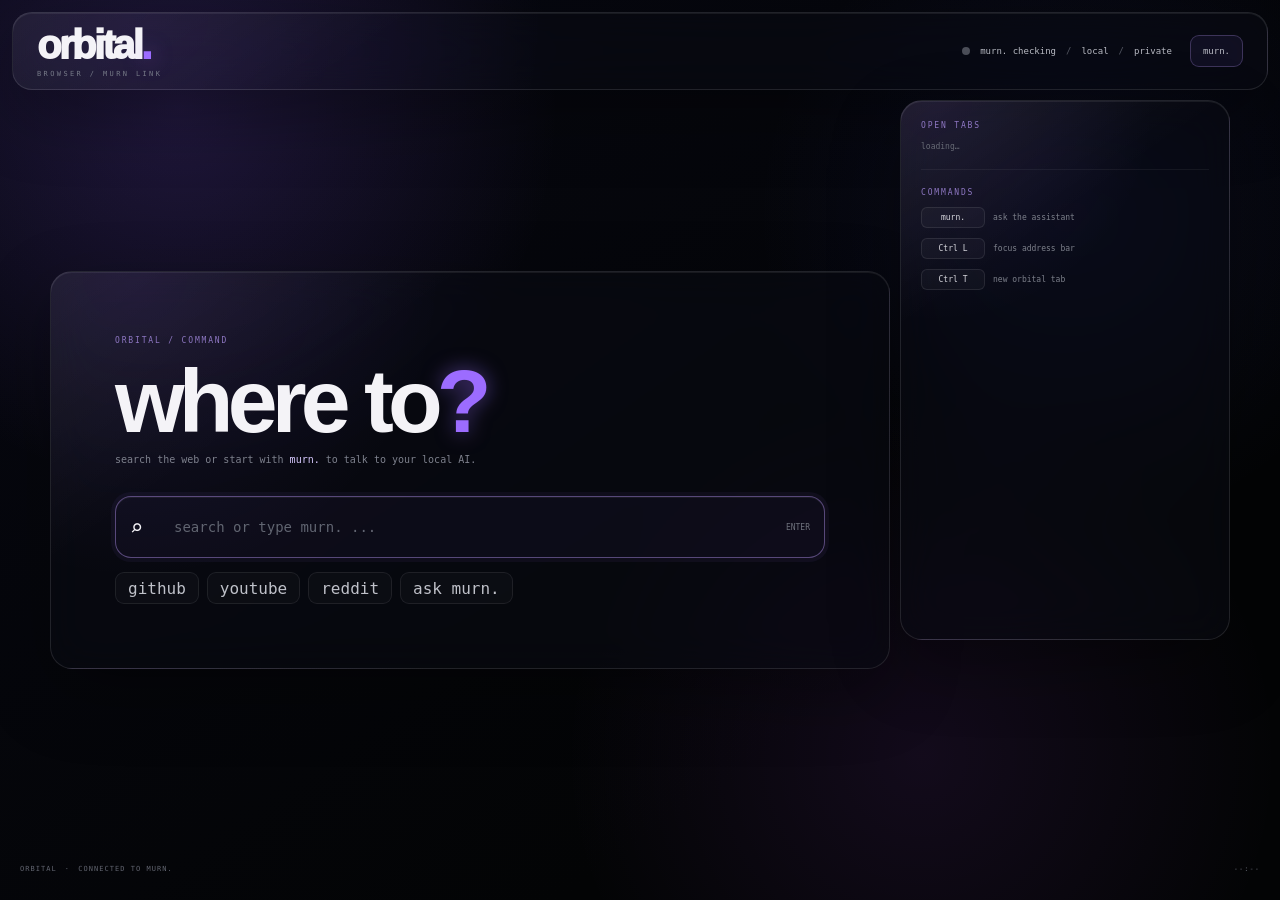
<file: orbital-extension/newtab.html>
<!doctype html>
<html lang="pt-BR">
<head>
  <meta charset="utf-8" />
  <meta name="viewport" content="width=device-width, initial-scale=1" />
  <title>Orbital</title>
  <link rel="stylesheet" href="newtab.css" />
</head>
<body>
  <div class="orbital-shell">
    <header class="topbar glass">
      <div class="brand-block">
        <div class="brand">orbital<span>.</span></div>
        <div class="sub">BROWSER / MURN LINK</div>
      </div>
      <div class="status-row">
        <span class="status-dot" id="murn-dot"></span>
        <span id="murn-status">murn. checking</span>
        <span class="slash">/</span>
        <span>local</span>
        <span class="slash">/</span>
        <span>private</span>
        <button id="open-murn" class="top-button">murn.</button>
      </div>
    </header>

    <main class="hero">
      <section class="hero-card glass">
        <div class="eyebrow">ORBITAL / COMMAND</div>
        <h1>where to<span>?</span></h1>
        <p>search the web or start with <code>murn.</code> to talk to your local AI.</p>

        <form id="search-form" class="search-box">
          <span class="search-icon">⌕</span>
          <input id="search-input" autocomplete="off" autofocus placeholder="search or type murn. ..." />
          <span class="shortcut">ENTER</span>
        </form>

        <div class="quick-actions">
          <button data-url="https://github.com">github</button>
          <button data-url="https://www.youtube.com">youtube</button>
          <button data-url="https://www.reddit.com">reddit</button>
          <button id="ask-murn">ask murn.</button>
        </div>
      </section>

      <aside class="side-card glass">
        <div class="card-label">OPEN TABS</div>
        <div id="tabs" class="tabs-list"><span class="muted">loading…</span></div>
        <div class="divider"></div>
        <div class="card-label">COMMANDS</div>
        <div class="command-list">
          <div><kbd>murn.</kbd><span>ask the assistant</span></div>
          <div><kbd>Ctrl L</kbd><span>focus address bar</span></div>
          <div><kbd>Ctrl T</kbd><span>new orbital tab</span></div>
        </div>
      </aside>
    </main>

    <footer>
      <span>ORBITAL</span>
      <span>·</span>
      <span>CONNECTED TO MURN.</span>
      <span class="grow"></span>
      <span id="clock">--:--</span>
    </footer>
  </div>

  <script src="newtab.js" defer></script>
</body>
</html>
</file>
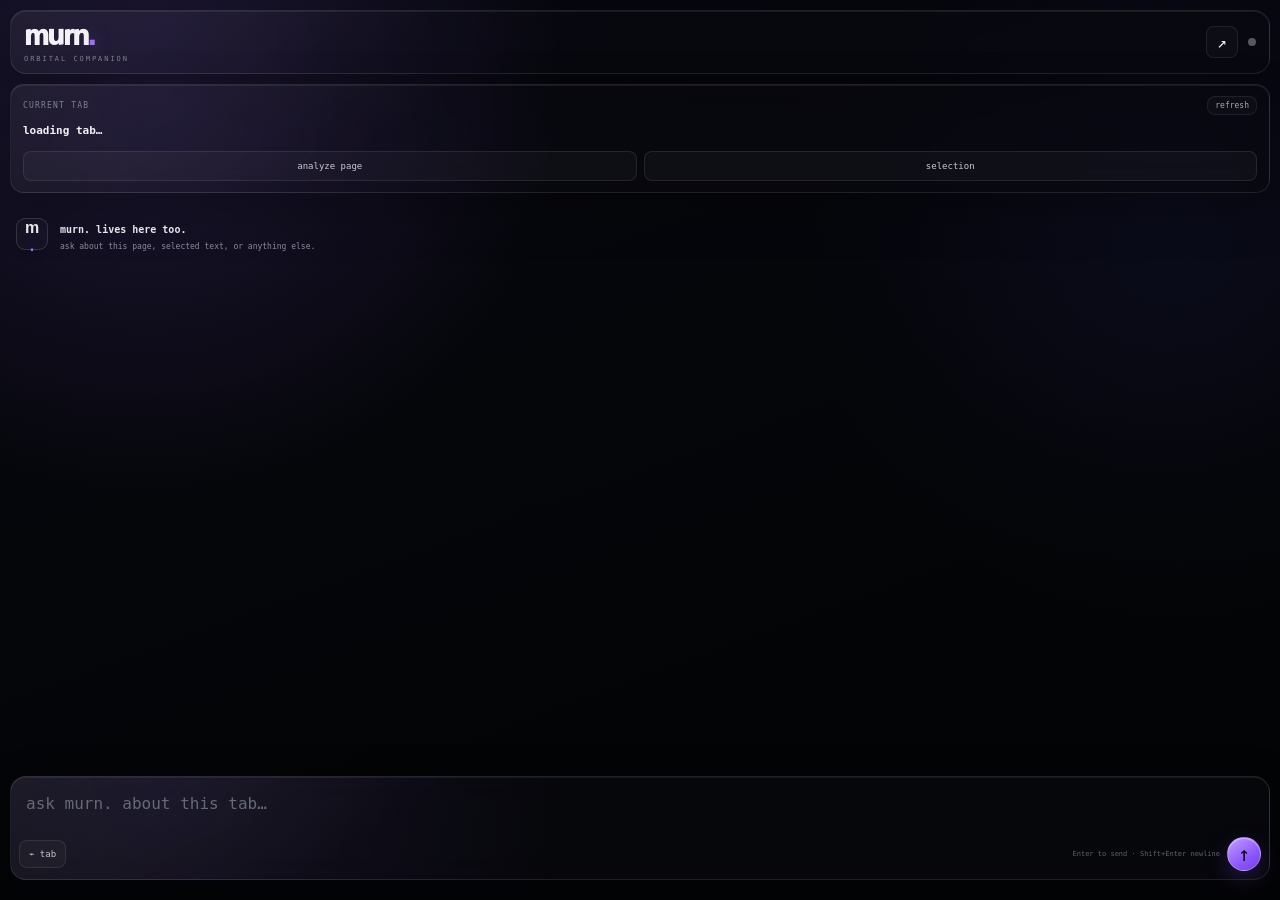
<file: orbital-extension/panel.html>
<!doctype html>
<html lang="pt-BR">
<head>
  <meta charset="utf-8" />
  <meta name="viewport" content="width=device-width, initial-scale=1" />
  <title>murn.</title>
  <link rel="stylesheet" href="panel.css" />
</head>
<body>
  <div class="shell">
    <header class="topbar glass">
      <div>
        <div class="brand">murn<span>.</span></div>
        <div class="sub">ORBITAL COMPANION</div>
      </div>
      <div class="top-actions">
        <button id="open-murn" class="icon-btn" title="open murn. desktop">↗</button>
        <div id="status-dot" class="status-dot offline" title="murn. backend"></div>
      </div>
    </header>

    <section class="context-card glass">
      <div class="context-head">
        <span>CURRENT TAB</span>
        <button id="refresh-context" class="mini-btn">refresh</button>
      </div>
      <div id="tab-title" class="tab-title">loading tab…</div>
      <div id="tab-url" class="tab-url"></div>
      <div class="context-actions">
        <button id="analyze-page">analyze page</button>
        <button id="ask-selection">selection</button>
      </div>
    </section>

    <main id="messages" class="messages">
      <div class="welcome">
        <div class="avatar">m<span>.</span></div>
        <div>
          <strong>murn. lives here too.</strong>
          <p>ask about this page, selected text, or anything else.</p>
        </div>
      </div>
    </main>

    <div id="activity" class="activity" hidden></div>

    <form id="composer" class="composer glass">
      <textarea id="input" rows="1" placeholder="ask murn. about this tab…"></textarea>
      <div class="composer-row">
        <button type="button" id="attach-page" class="context-toggle" title="include current page context">⌁ tab</button>
        <span class="hint">Enter to send · Shift+Enter newline</span>
        <button type="submit" id="send" class="send">↑</button>
      </div>
    </form>
  </div>

  <script src="panel.js" defer></script>
</body>
</html>
</file>
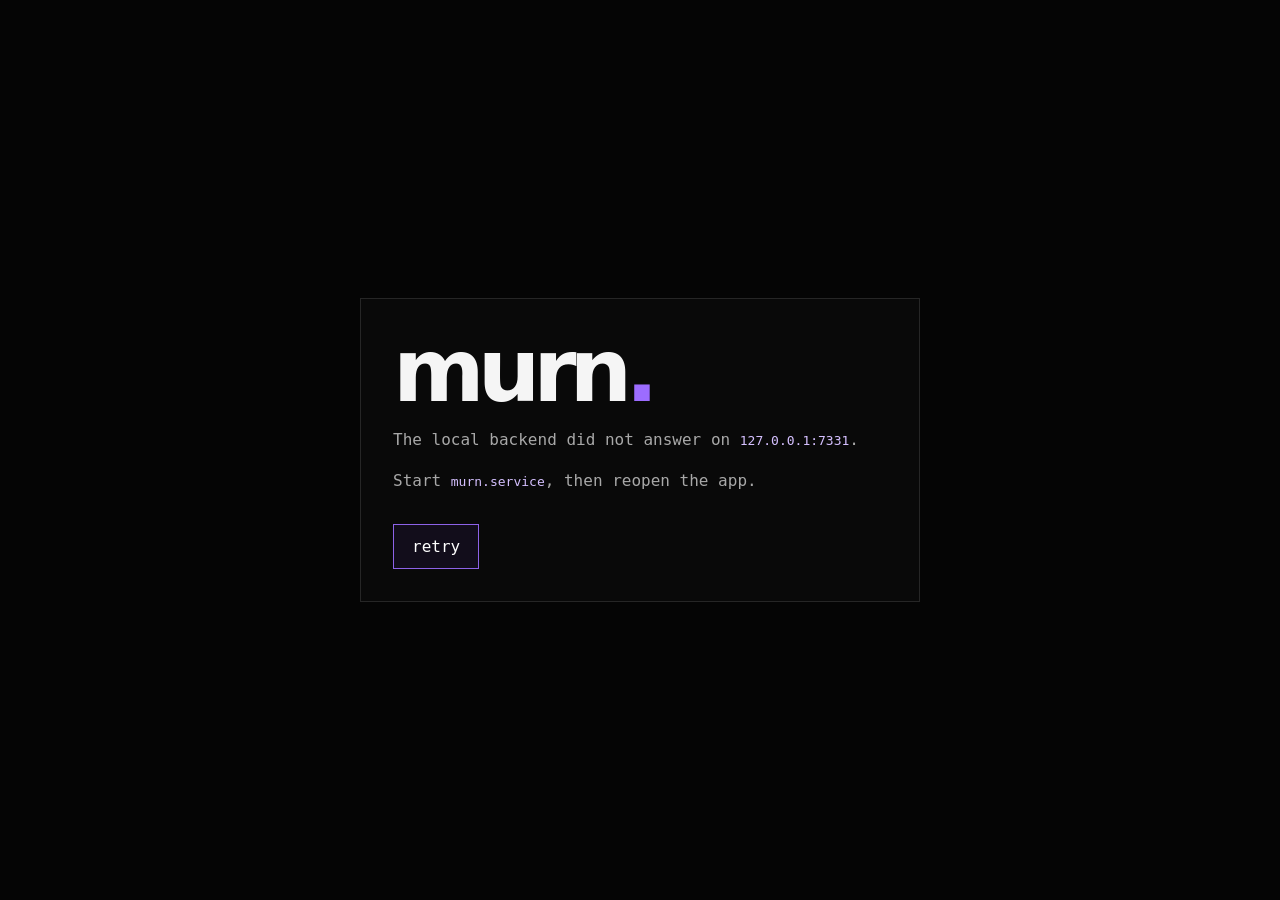
<file: desktop-app/web/offline.html>
<!doctype html>
<html lang="en">
<head>
  <meta charset="utf-8" />
  <meta name="viewport" content="width=device-width, initial-scale=1" />
  <title>murn.</title>
  <style>
    :root { color-scheme: dark; font-family: ui-monospace, SFMono-Regular, Menlo, Monaco, Consolas, monospace; }
    * { box-sizing: border-box; }
    body { margin: 0; min-height: 100vh; display: grid; place-items: center; background: #050505; color: #f5f5f5; }
    main { width: min(560px, calc(100vw - 48px)); padding: 32px; border: 1px solid #262626; background: #090909; }
    h1 { margin: 0 0 8px; font: 800 clamp(48px, 8vw, 88px)/.9 system-ui, sans-serif; letter-spacing: -.08em; }
    h1 span { color: #9c6cff; }
    p { color: #a8a8a8; line-height: 1.6; }
    code { color: #d5c0ff; }
    button { margin-top: 14px; padding: 12px 18px; border: 1px solid #8d62e8; background: #120d1b; color: white; font: inherit; cursor: pointer; }
    button:hover { background: #1a1128; }
  </style>
</head>
<body>
  <main>
    <h1>murn<span>.</span></h1>
    <p>The local backend did not answer on <code>127.0.0.1:7331</code>.</p>
    <p>Start <code>murn.service</code>, then reopen the app.</p>
    <button onclick="location.reload()">retry</button>
  </main>
</body>
</html>
</file>
<file: orbital-extension/newtab.css>
:root {
  color-scheme: dark;
  --bg: #040509;
  --glass: rgba(10,11,18,.58);
  --line: rgba(255,255,255,.11);
  --text: #f4f3f7;
  --muted: #7e818d;
  --accent: #9c6cff;
  --accent-2: #cbb2ff;
  --mono: "JetBrains Mono", "Cascadia Code", "SFMono-Regular", monospace;
  --display: Inter, "Helvetica Neue", Arial, sans-serif;
}

* { box-sizing: border-box; }
html, body { margin: 0; width: 100%; min-height: 100%; }
body {
  color: var(--text);
  font-family: var(--mono);
  background:
    radial-gradient(circle at 14% 12%, rgba(144,92,255,.18), transparent 28%),
    radial-gradient(circle at 84% 24%, rgba(83,91,255,.09), transparent 25%),
    radial-gradient(circle at 72% 84%, rgba(179,79,255,.09), transparent 30%),
    linear-gradient(145deg, #070812, #030405 72%);
  overflow: hidden;
}

body::before {
  content: "";
  position: fixed;
  inset: 0;
  pointer-events: none;
  opacity: .11;
  background-image:
    linear-gradient(rgba(255,255,255,.018) 1px, transparent 1px),
    linear-gradient(90deg, rgba(255,255,255,.012) 1px, transparent 1px);
  background-size: 34px 34px;
}

button, input { font: inherit; }
button { color: inherit; }

.orbital-shell {
  min-height: 100vh;
  padding: 12px;
  display: grid;
  grid-template-rows: 78px minmax(0,1fr) 38px;
  gap: 10px;
}

.glass {
  border: 1px solid var(--line);
  background:
    linear-gradient(145deg, rgba(255,255,255,.05), transparent 30%),
    radial-gradient(circle at 10% 0%, rgba(156,108,255,.10), transparent 36%),
    var(--glass);
  -webkit-backdrop-filter: blur(20px) saturate(140%);
  backdrop-filter: blur(20px) saturate(140%);
  box-shadow: inset 0 1px 0 rgba(255,255,255,.07), 0 24px 70px rgba(0,0,0,.30);
}

.topbar {
  border-radius: 20px;
  display: flex;
  align-items: center;
  padding: 0 24px;
}

.brand { font-family: var(--display); font-weight: 950; font-size: 40px; letter-spacing: -.065em; line-height: 1; }
.brand span, h1 span { color: var(--accent); text-shadow: 0 0 20px rgba(156,108,255,.52); }
.sub { margin-top: 5px; font-size: 7px; color: #777b88; letter-spacing: .34em; }
.status-row { margin-left: auto; display: flex; align-items: center; gap: 10px; font-size: 9px; color: #b9bbc4; }
.status-dot { width: 8px; height: 8px; border-radius: 50%; background: #4b4e58; }
.status-dot.online { background: var(--accent); box-shadow: 0 0 14px rgba(156,108,255,.8); }
.slash { color: #555864; }
.top-button {
  margin-left: 8px;
  height: 32px;
  padding: 0 12px;
  border: 1px solid rgba(188,154,255,.26);
  border-radius: 9px;
  background: rgba(156,108,255,.07);
  cursor: pointer;
}
.top-button:hover { background: rgba(156,108,255,.13); border-color: rgba(205,179,255,.44); }

.hero {
  min-height: 0;
  display: grid;
  grid-template-columns: minmax(0,1fr) 330px;
  gap: 10px;
  align-items: center;
  width: min(1180px, 100%);
  margin: 0 auto;
}

.hero-card, .side-card { border-radius: 22px; }
.hero-card { padding: clamp(32px, 5vw, 72px); }
.eyebrow, .card-label { color: #8f78c4; font-size: 8px; letter-spacing: .23em; }
h1 { margin: 14px 0 9px; font-family: var(--display); font-size: clamp(48px, 7vw, 94px); letter-spacing: -.065em; line-height: .94; }
.hero-card p { margin: 0 0 28px; color: var(--muted); font-size: 10px; line-height: 1.6; }
.hero-card code { color: #d8caff; }

.search-box {
  height: 62px;
  border: 1px solid rgba(255,255,255,.13);
  border-radius: 16px;
  background: rgba(255,255,255,.035);
  display: grid;
  grid-template-columns: 34px minmax(0,1fr) auto;
  gap: 8px;
  align-items: center;
  padding: 0 14px;
  transition: 160ms ease;
}
.search-box:focus-within {
  border-color: rgba(190,155,255,.42);
  box-shadow: 0 0 0 4px rgba(156,108,255,.055), inset 0 1px 0 rgba(255,255,255,.06);
  background: rgba(156,108,255,.045);
}
.search-icon { font-size: 22px; }
.search-box input { width: 100%; border: 0; outline: 0; background: transparent; color: #f3f3f6; font-size: 14px; }
.search-box input::placeholder { color: #616571; }
.shortcut { font-size: 8px; color: #6f727d; }

.quick-actions { display: flex; flex-wrap: wrap; gap: 8px; margin-top: 14px; }
.quick-actions button {
  min-height: 32px;
  padding: 0 12px;
  border-radius: 9px;
  border: 1px solid rgba(255,255,255,.08);
  background: rgba(255,255,255,.025);
  color: #bfc1c9;
  cursor: pointer;
}
.quick-actions button:hover { color: #fff; border-color: rgba(188,154,255,.28); background: rgba(156,108,255,.07); }

.side-card { align-self: stretch; max-height: 540px; padding: 20px; overflow: hidden; display: flex; flex-direction: column; }
.tabs-list { min-height: 0; overflow: auto; margin-top: 12px; display: grid; gap: 6px; }
.tab-item {
  width: 100%; min-width: 0;
  border: 1px solid transparent;
  border-radius: 9px;
  background: transparent;
  text-align: left;
  padding: 9px 10px;
  cursor: pointer;
}
.tab-item:hover { background: rgba(255,255,255,.035); border-color: rgba(255,255,255,.06); }
.tab-item strong, .tab-item span { display: block; white-space: nowrap; overflow: hidden; text-overflow: ellipsis; }
.tab-item strong { font-size: 9px; color: #dedee4; }
.tab-item span { margin-top: 4px; font-size: 7px; color: #6e717d; }
.muted { color: #686b76; font-size: 8px; }
.divider { height: 1px; background: rgba(255,255,255,.055); margin: 18px 0; }
.command-list { margin-top: 10px; display: grid; gap: 10px; }
.command-list > div { display: grid; grid-template-columns: 64px 1fr; align-items: center; gap: 8px; color: #7d808b; font-size: 8px; }
kbd { color: #d9d9df; border: 1px solid rgba(255,255,255,.09); background: rgba(255,255,255,.03); border-radius: 6px; padding: 5px 6px; text-align: center; }

footer {
  display: flex;
  align-items: center;
  gap: 8px;
  color: #626570;
  font-size: 7px;
  letter-spacing: .15em;
  padding: 0 8px;
}
.grow { flex: 1; }

::-webkit-scrollbar { width: 6px; }
::-webkit-scrollbar-thumb { background: #292c35; border-radius: 99px; }
::-webkit-scrollbar-track { background: transparent; }

@media (max-width: 900px) {
  .hero { grid-template-columns: 1fr; padding: 18px 0; align-content: center; }
  .side-card { display: none; }
  .status-row > span:not(.status-dot), .slash { display: none; }
}
</file>
<file: orbital-extension/panel.css>
:root {
  color-scheme: dark;
  --bg: #05060a;
  --panel: rgba(13, 14, 22, .72);
  --line: rgba(255,255,255,.10);
  --text: #f4f2f8;
  --muted: #8b8e99;
  --accent: #9c6cff;
  --accent-2: #c7aaff;
  --danger: #ff6f91;
  --mono: "JetBrains Mono", "Cascadia Code", "SFMono-Regular", monospace;
  --display: Inter, "Helvetica Neue", Arial, sans-serif;
}

* { box-sizing: border-box; }
html, body { margin: 0; min-height: 100%; background: var(--bg); color: var(--text); }
body {
  font-family: var(--mono);
  overflow: hidden;
  background:
    radial-gradient(circle at 12% 10%, rgba(156,108,255,.15), transparent 30%),
    radial-gradient(circle at 92% 28%, rgba(88,92,255,.07), transparent 28%),
    linear-gradient(160deg, #070811, #030405 70%);
}

button, textarea { font: inherit; }
button { color: inherit; }

.shell {
  height: 100vh;
  display: grid;
  grid-template-rows: auto auto minmax(0,1fr) auto auto;
  gap: 10px;
  padding: 10px;
}

.glass {
  border: 1px solid var(--line);
  background:
    linear-gradient(145deg, rgba(255,255,255,.055), transparent 32%),
    radial-gradient(circle at 12% 0%, rgba(156,108,255,.10), transparent 36%),
    rgba(9,10,16,.67);
  -webkit-backdrop-filter: blur(18px) saturate(135%);
  backdrop-filter: blur(18px) saturate(135%);
  box-shadow: inset 0 1px 0 rgba(255,255,255,.07), 0 18px 48px rgba(0,0,0,.25);
}

.topbar {
  min-height: 64px;
  border-radius: 16px;
  padding: 10px 13px;
  display: flex;
  align-items: center;
  justify-content: space-between;
}

.brand {
  font-family: var(--display);
  font-weight: 950;
  font-size: 28px;
  letter-spacing: -.055em;
  line-height: 1;
}
.brand span, .avatar span { color: var(--accent); text-shadow: 0 0 16px rgba(156,108,255,.55); }
.sub { margin-top: 5px; font-size: 7px; letter-spacing: .28em; color: #7f8290; }

.top-actions { display: flex; align-items: center; gap: 10px; }
.icon-btn, .mini-btn {
  border: 1px solid rgba(255,255,255,.08);
  background: rgba(255,255,255,.025);
  border-radius: 8px;
  cursor: pointer;
}
.icon-btn { width: 32px; height: 32px; font-size: 16px; }
.icon-btn:hover, .mini-btn:hover { border-color: rgba(198,169,255,.35); background: rgba(156,108,255,.08); }
.status-dot { width: 8px; height: 8px; border-radius: 50%; }
.status-dot.online { background: var(--accent); box-shadow: 0 0 14px rgba(156,108,255,.8); }
.status-dot.offline { background: #555863; }

.context-card { border-radius: 14px; padding: 11px 12px; min-width: 0; }
.context-head { display: flex; justify-content: space-between; align-items: center; color: #7f8290; font-size: 8px; letter-spacing: .15em; }
.mini-btn { padding: 4px 7px; font-size: 8px; color: #a5a8b2; }
.tab-title { margin-top: 9px; font-size: 11px; font-weight: 700; white-space: nowrap; overflow: hidden; text-overflow: ellipsis; }
.tab-url { margin-top: 4px; color: #6f7280; font-size: 8px; white-space: nowrap; overflow: hidden; text-overflow: ellipsis; }
.context-actions { margin-top: 10px; display: grid; grid-template-columns: 1fr 1fr; gap: 7px; }
.context-actions button, .context-toggle {
  border: 1px solid rgba(255,255,255,.09);
  background: rgba(255,255,255,.03);
  border-radius: 8px;
  min-height: 30px;
  cursor: pointer;
  color: #c9c9d0;
  font-size: 9px;
}
.context-actions button:hover, .context-toggle:hover, .context-toggle.active {
  border-color: rgba(183,145,255,.36);
  background: rgba(156,108,255,.09);
  color: #fff;
}

.messages {
  min-height: 0;
  overflow-y: auto;
  padding: 7px 4px 18px;
  scroll-behavior: smooth;
}

.welcome, .message {
  display: grid;
  grid-template-columns: 34px minmax(0,1fr);
  gap: 10px;
  margin: 8px 2px 16px;
}
.avatar {
  width: 32px; height: 32px;
  display: grid; place-items: center;
  border: 1px solid rgba(255,255,255,.14);
  border-radius: 9px;
  background: rgba(255,255,255,.025);
  font-family: var(--display);
  font-weight: 900;
}
.welcome strong { font-size: 10px; }
.welcome p { margin: 4px 0 0; color: var(--muted); font-size: 8px; line-height: 1.55; }
.message .role { color: var(--accent-2); font-size: 8px; font-weight: 800; margin-bottom: 5px; }
.message.user .role { color: #bfc2cc; }
.message .content { color: #d7d8de; font-size: 10px; line-height: 1.62; white-space: pre-wrap; overflow-wrap: anywhere; }
.message.user .content { color: #ececf0; }

.activity {
  border: 1px solid rgba(255,255,255,.07);
  border-radius: 9px;
  padding: 7px 9px;
  background: rgba(255,255,255,.025);
  color: #8f929c;
  font-size: 8px;
  white-space: nowrap;
  overflow: hidden;
  text-overflow: ellipsis;
}

.composer { border-radius: 16px; padding: 8px; }
.composer textarea {
  width: 100%;
  min-height: 48px;
  max-height: 150px;
  resize: none;
  border: 0;
  outline: 0;
  background: transparent;
  color: #f1f1f4;
  line-height: 1.45;
  padding: 7px 7px 4px;
}
.composer textarea::placeholder { color: #666a76; }
.composer-row { display: flex; gap: 7px; align-items: center; }
.context-toggle { padding: 0 9px; min-height: 28px; }
.hint { flex: 1; color: #5f626d; font-size: 7px; text-align: right; }
.send {
  width: 34px; height: 34px;
  border: 1px solid rgba(255,255,255,.22);
  border-radius: 50%;
  background: linear-gradient(145deg, #c1a0ff, #8e56ff 62%, #7441df);
  color: #09090b;
  font-size: 20px;
  cursor: pointer;
  box-shadow: 0 8px 22px rgba(111,63,213,.28), inset 0 1px 0 rgba(255,255,255,.35);
}
.send:hover { transform: translateY(-1px); }
.send:disabled { opacity: .45; transform: none; cursor: default; }

::-webkit-scrollbar { width: 6px; }
::-webkit-scrollbar-track { background: transparent; }
::-webkit-scrollbar-thumb { background: #292c35; border-radius: 99px; }
</file>
